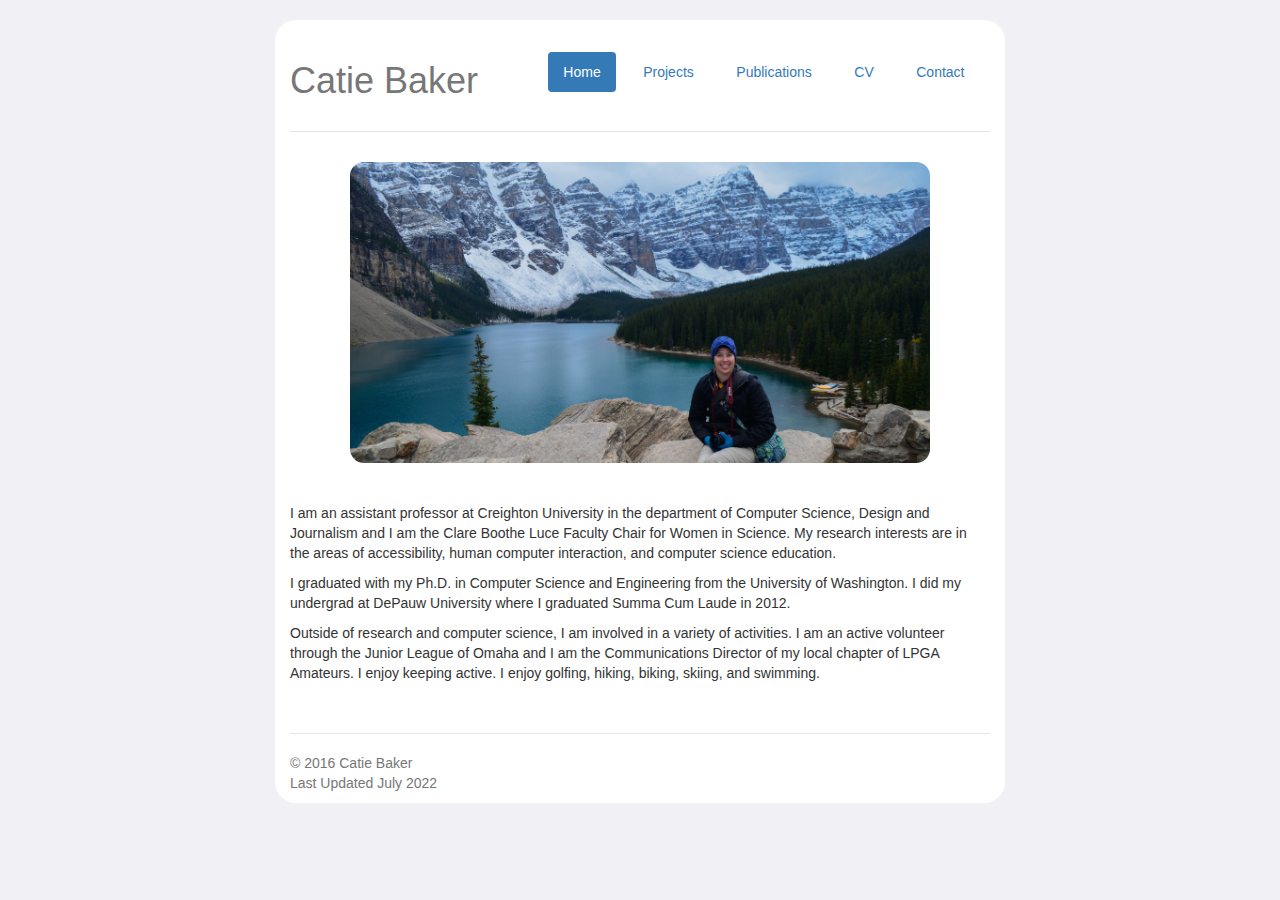
<file: index.html>
<!DOCTYPE html>
<html lang="en">
  <head>
    <meta charset="utf-8">
    <meta http-equiv="X-UA-Compatible" content="IE=edge">
    <meta name="viewport" content="width=device-width, initial-scale=1">
    <!-- The above 3 meta tags *must* come first in the head; any other head content must come *after* these tags -->
    <meta name="description" content="">
    <meta name="author" content="">
    <link rel="icon" href="../../favicon.ico">

    <title>Catie Baker</title>

    <!-- Bootstrap core CSS -->
    <link href="css/bootstrap.min.css" rel="stylesheet">

   

    <!-- Custom styles for this template -->
    <link href="jumbotron-narrow.css" rel="stylesheet">


    <!-- MY CSS FILE -->
    <link rel="stylesheet" type="text/css" href="CBstyle.css">

    <script src="https://ajax.googleapis.com/ajax/libs/jquery/1.12.0/jquery.min.js"></script>
    <script src="js/bootstrap.min.js"></script>
    <script>
  (function(i,s,o,g,r,a,m){i['GoogleAnalyticsObject']=r;i[r]=i[r]||function(){
  (i[r].q=i[r].q||[]).push(arguments)},i[r].l=1*new Date();a=s.createElement(o),
  m=s.getElementsByTagName(o)[0];a.async=1;a.src=g;m.parentNode.insertBefore(a,m)
  })(window,document,'script','https://www.google-analytics.com/analytics.js','ga');

  ga('create', 'UA-84008298-1', 'auto');
  ga('send', 'pageview');

</script>
   
    
  </head>

  <body>

    <div class="container">
      <div class="header clearfix">
        <nav>
          <ul class="nav nav-pills pull-right">
            <li class="active"><a href="index.html">Home</a></li>
            <li><a href="projects.html">Projects</a></li>
            <li><a href="pubs.html">Publications</a></li>
            <li><a href="CV.pdf">CV</a></li>
            <li><a href="contact.html">Contact</a></li>
          </ul>
        </nav>
        <h1 class="text-muted">Catie Baker</h1>
      </div>

        <!-- Home Page -->
        <div id="home">
          <!-- Main image -->
          <div class="jumbotron">
            <img src="narrow.jpg" alt="Catie in front of a lake and mountains">        
          </div>

          <div class="row marketing">
               <p> I am an assistant professor at Creighton University in the department of Computer Science, Design and Journalism and I am the Clare Boothe Luce Faculty Chair for Women in Science. My research interests are in the areas of accessibility, human computer interaction, and computer science education.</p>

               <p>I graduated with my Ph.D. in Computer Science and Engineering from the University of Washington. I did my undergrad at DePauw University where I graduated Summa Cum Laude in 2012. </p>

               <p>Outside of research and computer science, I am involved in a variety of activities. I am an active volunteer through the Junior League of Omaha and I am the Communications Director of my local chapter of LPGA Amateurs. I  enjoy keeping active. I enjoy golfing, hiking, biking, skiing, and swimming.
               </p>
          </div>
        </div> <!-- /home -->

       
      <footer class="footer">
        <p>&copy; 2016 Catie Baker <br>
            Last Updated July 2022</p>
      </footer>

    </div> <!-- /container -->


    </body>
</html>
</file>
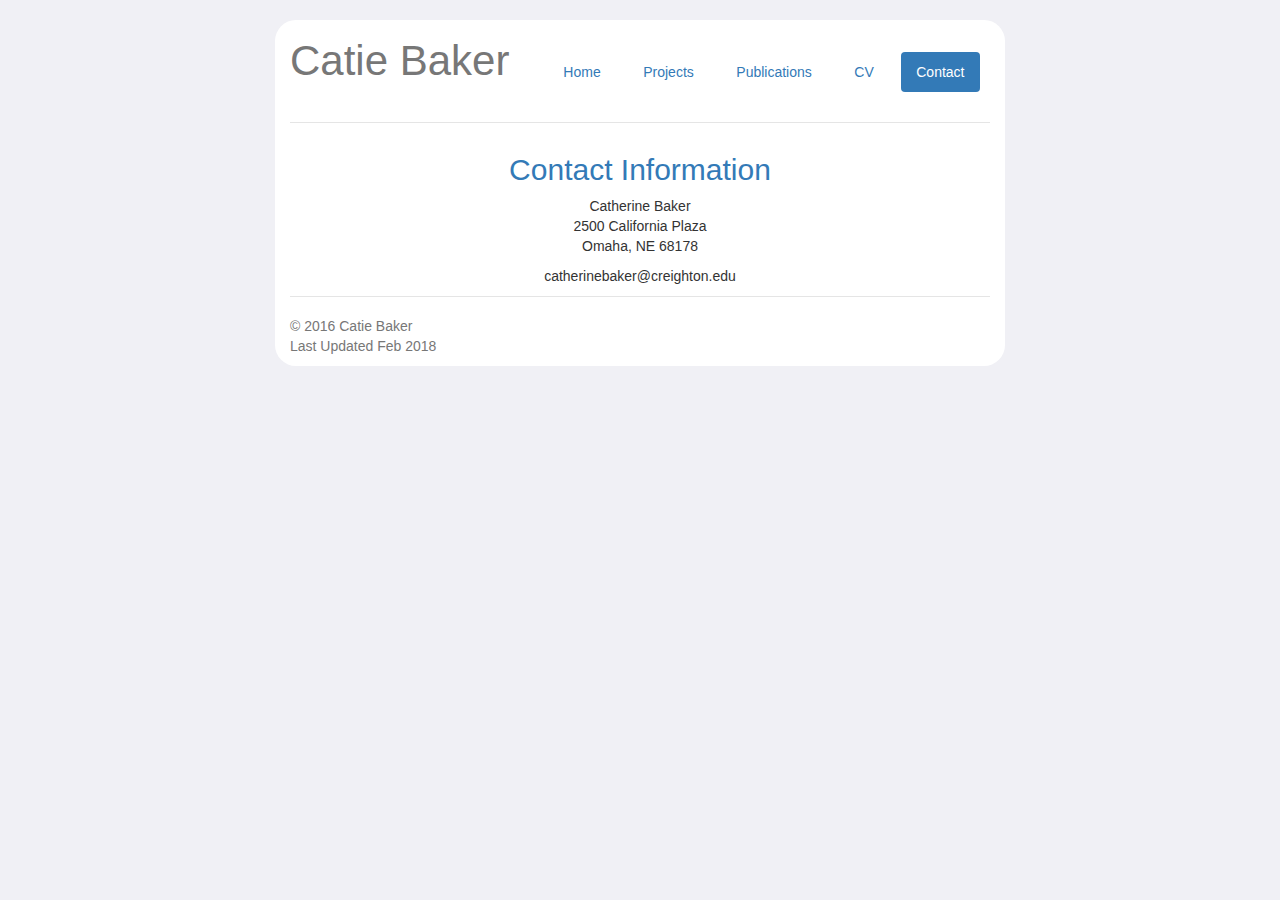
<file: contact.html>
<!DOCTYPE html>
<html lang="en">
  <head>
    <meta charset="utf-8">
    <meta http-equiv="X-UA-Compatible" content="IE=edge">
    <meta name="viewport" content="width=device-width, initial-scale=1">
    <!-- The above 3 meta tags *must* come first in the head; any other head content must come *after* these tags -->
    <meta name="description" content="">
    <meta name="author" content="">
    <link rel="icon" href="../../favicon.ico">

    <title>Contact - Catie Baker</title>

    <!-- Bootstrap core CSS -->
    <link href="css/bootstrap.min.css" rel="stylesheet">

   

    <!-- Custom styles for this template -->
    <link href="jumbotron-narrow.css" rel="stylesheet">


    <!-- MY CSS FILE -->
    <link rel="stylesheet" type="text/css" href="CBstyle.css">

    <script src="https://ajax.googleapis.com/ajax/libs/jquery/1.12.0/jquery.min.js"></script>
    <script src="js/bootstrap.min.js"></script>
    <script>
  (function(i,s,o,g,r,a,m){i['GoogleAnalyticsObject']=r;i[r]=i[r]||function(){
  (i[r].q=i[r].q||[]).push(arguments)},i[r].l=1*new Date();a=s.createElement(o),
  m=s.getElementsByTagName(o)[0];a.async=1;a.src=g;m.parentNode.insertBefore(a,m)
  })(window,document,'script','https://www.google-analytics.com/analytics.js','ga');

  ga('create', 'UA-84008298-1', 'auto');
  ga('send', 'pageview');

</script>
   
    
  </head>

  <body>

    <div class="container">
      <div class="header clearfix">
        <nav>
          <ul class="nav nav-pills pull-right">
            <li><a href="index.html">Home</a></li>
            <li><a href="projects.html">Projects</a></li>
            <li><a href="pubs.html">Publications</a></li>
            <li><a href="CV.pdf">CV</a></li>
            <li class="active"><a href="contact.html">Contact</a></li>
    
          </ul>
        </nav>
        <h3 class="text-muted">Catie Baker</h3>
      </div>
       
      

        <!-- Contact Page -->
        <div id="contact">
          <h2>Contact Information</h2>
          <p>Catherine Baker<br>
          2500 California Plaza <br>
          Omaha, NE 68178<br>
          </p>

          <p>
            catherinebaker@creighton.edu
          </p>


        </div><!-- /contact -->
     
      <footer class="footer">
        <p>&copy; 2016 Catie Baker <br>
            Last Updated Feb 2018</p>
      </footer>

    </div> <!-- /container -->


    </body>
</html>
</file>
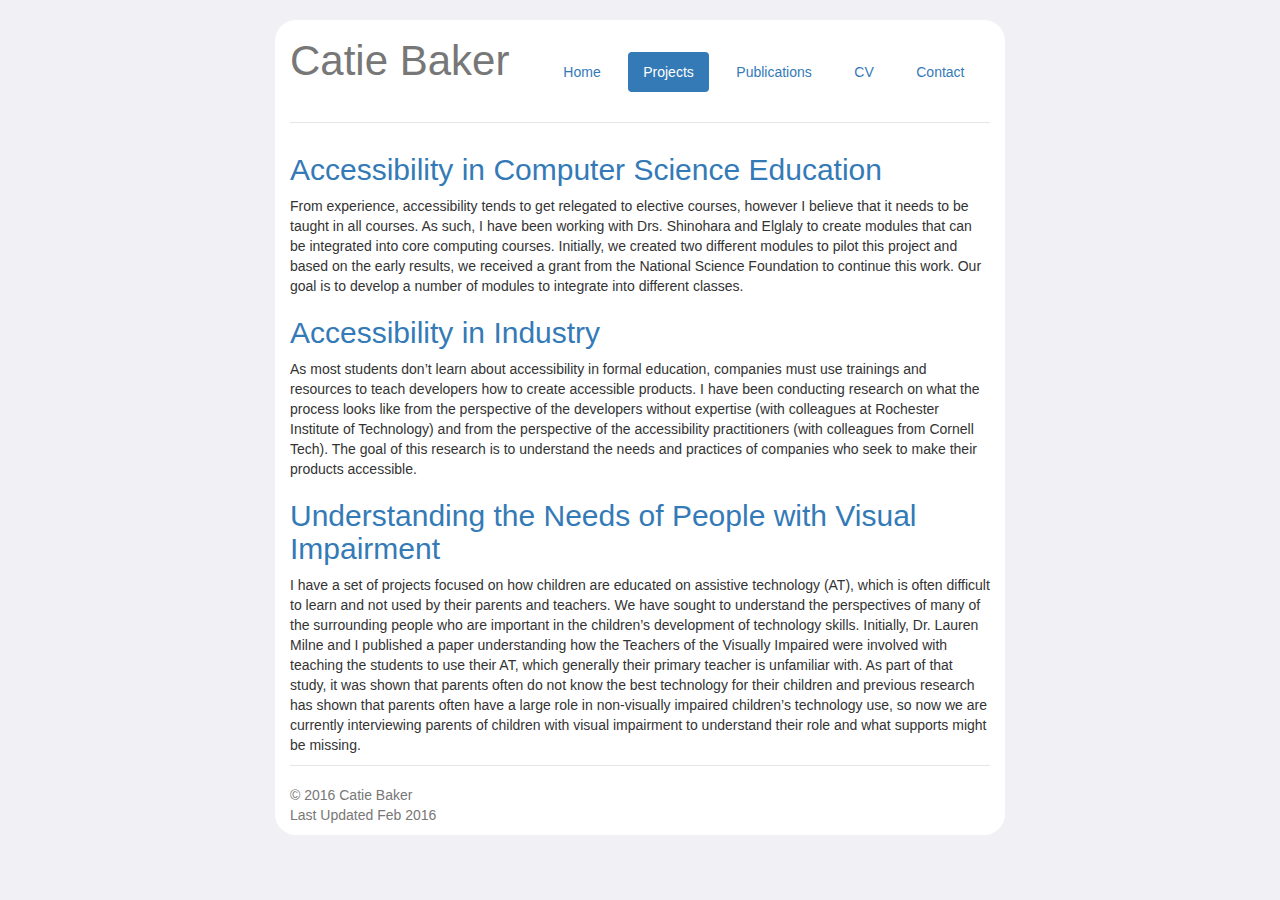
<file: projects.html>
<!DOCTYPE html>
<html lang="en">
  <head>
    <meta charset="utf-8">
    <meta http-equiv="X-UA-Compatible" content="IE=edge">
    <meta name="viewport" content="width=device-width, initial-scale=1">
    <!-- The above 3 meta tags *must* come first in the head; any other head content must come *after* these tags -->
    <meta name="description" content="">
    <meta name="author" content="">
    <link rel="icon" href="../../favicon.ico">

    <title>Catie Baker</title>

    <!-- Bootstrap core CSS -->
    <link href="css/bootstrap.min.css" rel="stylesheet">

   

    <!-- Custom styles for this template -->
    <link href="jumbotron-narrow.css" rel="stylesheet">


    <!-- MY CSS FILE -->
    <link rel="stylesheet" type="text/css" href="CBstyle.css">

    <script src="https://ajax.googleapis.com/ajax/libs/jquery/1.12.0/jquery.min.js"></script>
    <script src="js/bootstrap.min.js"></script>
    <script>
  (function(i,s,o,g,r,a,m){i['GoogleAnalyticsObject']=r;i[r]=i[r]||function(){
  (i[r].q=i[r].q||[]).push(arguments)},i[r].l=1*new Date();a=s.createElement(o),
  m=s.getElementsByTagName(o)[0];a.async=1;a.src=g;m.parentNode.insertBefore(a,m)
  })(window,document,'script','https://www.google-analytics.com/analytics.js','ga');

  ga('create', 'UA-84008298-1', 'auto');
  ga('send', 'pageview');

</script>
   
    
  </head>

  <body>

    <div class="container">
      <div class="header clearfix">
        <nav>
          <ul class="nav nav-pills pull-right">
            <li><a href="index.html">Home</a></li>
            <li class="active"><a href="projects.html">Projects</a></li>
            <li><a href="pubs.html">Publications</a></li>
            <li><a href="CV.pdf">CV</a></li>
            <li><a href="contact.html">Contact</a></li>
         
          </ul>
        </nav>
        <h3 class="text-muted">Catie Baker</h3>
      </div>
       
      <!-- projects page -->
        <div id="projects">
            <div class="A11y Education">
            <h2>Accessibility in Computer Science Education</h2>
            <p></p>
            <p>From experience, accessibility tends to get relegated to elective courses, however I believe that it needs to be taught in all courses. As such, I have been working with Drs. Shinohara and Elglaly to create modules that can be integrated into core computing courses. Initially, we created two different modules to pilot this project and based on the early results, we received a grant from the National Science Foundation to continue this work. Our goal is to develop a number of modules to integrate into different classes.</p>

          </div>
            
          <div class="industry">
            <h2>Accessibility in Industry</h2>
            <p></p>
            <p>As most students don’t learn about accessibility in formal education, companies must use trainings and resources to teach developers how to create accessible products. I have been conducting research on what the process looks like from the perspective of the developers without expertise (with colleagues at Rochester Institute of Technology) and from the perspective of the accessibility practitioners (with colleagues from Cornell Tech).  The goal of this research is to understand the needs and practices of companies who seek to make their products accessible. </p>

          </div>
          <div class="VI">
            <h2>Understanding the Needs of People with Visual Impairment</h2>
            <p></p>
            <p>I have a set of projects  focused on how children are educated on assistive technology (AT), which is often difficult to learn and not used by their parents and teachers. We have sought to understand the perspectives of many of the surrounding people who are important in the children’s development of technology skills. Initially, Dr. Lauren Milne and I published a paper understanding how the Teachers of the Visually Impaired were involved with teaching the students to use their AT, which generally their primary teacher is unfamiliar with. As part of that study, it was shown that parents often do not know the best technology for their children and previous research has shown that parents often have a large role in non-visually impaired children’s technology use, so now we are currently interviewing parents of children with visual impairment to understand their role and what supports might be missing.
            </p>  

          </div>
        </div><!-- /projects -->
          
      

      <footer class="footer">
        <p>&copy; 2016 Catie Baker <br>
            Last Updated Feb 2016</p>
      </footer>

    </div> <!-- /container -->


    </body>
</html>
</file>
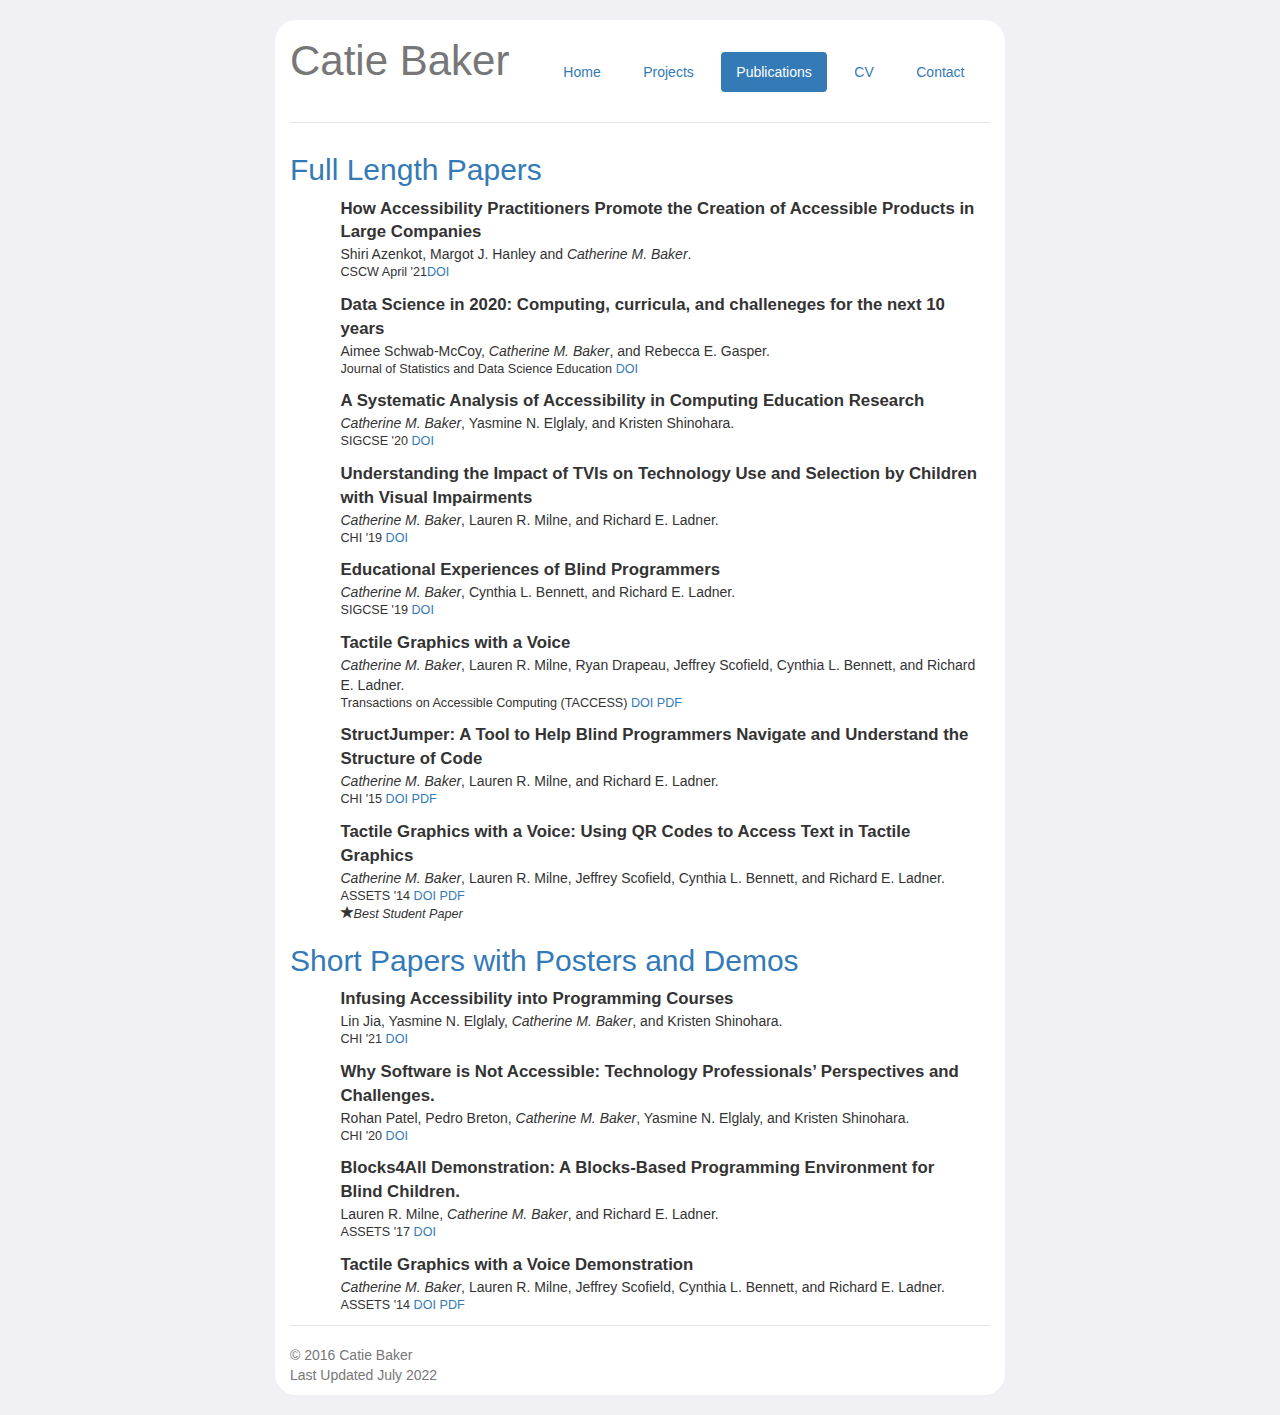
<file: pubs.html>
<!DOCTYPE html>
<html lang="en">
  <head>
    <meta charset="utf-8">
    <meta http-equiv="X-UA-Compatible" content="IE=edge">
    <meta name="viewport" content="width=device-width, initial-scale=1">
    <!-- The above 3 meta tags *must* come first in the head; any other head content must come *after* these tags -->
    <meta name="description" content="">
    <meta name="author" content="">
    <link rel="icon" href="../../favicon.ico">

    <title>Publications - Catie Baker</title>

    <!-- Bootstrap core CSS -->
    <link href="css/bootstrap.min.css" rel="stylesheet">

   

    <!-- Custom styles for this template -->
    <link href="jumbotron-narrow.css" rel="stylesheet">


    <!-- MY CSS FILE -->
    <link rel="stylesheet" type="text/css" href="CBstyle.css">

    <script src="https://ajax.googleapis.com/ajax/libs/jquery/1.12.0/jquery.min.js"></script>
    <script src="js/bootstrap.min.js"></script>
    <script>
  (function(i,s,o,g,r,a,m){i['GoogleAnalyticsObject']=r;i[r]=i[r]||function(){
  (i[r].q=i[r].q||[]).push(arguments)},i[r].l=1*new Date();a=s.createElement(o),
  m=s.getElementsByTagName(o)[0];a.async=1;a.src=g;m.parentNode.insertBefore(a,m)
  })(window,document,'script','https://www.google-analytics.com/analytics.js','ga');

  ga('create', 'UA-84008298-1', 'auto');
  ga('send', 'pageview');

</script>
   
    
  </head>

  <body>

    <div class="container">
      <div class="header clearfix">
        <nav>
          <ul class="nav nav-pills pull-right">
            <li><a href="index.html">Home</a></li>
            <li><a href="projects.html">Projects</a></li>
            <li class="active"><a href="pubs.html">Publications</a></li>
            <li><a href="CV.pdf">CV</a></li>
            <li><a href="contact.html">Contact</a></li>
            
          </ul>
        </nav>
        <h3 class="text-muted">Catie Baker</h3>
      </div>
       
      
          
        <!-- publications page -->
        <div id="publications">
          <h2>Full Length Papers</h2>
          <ul>
              <li>
                <div class="pub">
                    <strong>How Accessibility Practitioners Promote the Creation of Accessible Products in Large Companies</strong><br>
                    Shiri Azenkot, Margot J. Hanley and <em>Catherine M. Baker</em>. <br>
                    <div class="conf">CSCW April '21<a href="https://dl.acm.org/doi/10.1145/3449222?cid=81458642818">DOI</a> </div>
                  </div>
            </li>
              <li>
                <div class="pub">
                    <strong>Data Science in 2020: Computing, curricula, and challeneges for the next 10 years</strong><br>
                    Aimee Schwab-McCoy, <em>Catherine M. Baker</em>, and Rebecca E. Gasper. <br>
                    <div class="conf">Journal of Statistics and Data Science Education <a href="https://www.tandfonline.com/doi/full/10.1080/10691898.2020.1851159">DOI</a> </div>
                  </div>
            </li>
              <li>
                <div class="pub">
                    <strong>A Systematic Analysis of Accessibility in Computing Education Research</strong><br>
                    <em>Catherine M. Baker</em>, Yasmine N. Elglaly, and Kristen Shinohara. <br>
                    <div class="conf">SIGCSE '20 <a href="https://dl.acm.org/doi/10.1145/3328778.3366843?cid=81458642818">DOI</a> </div>
                  </div>
            </li>
              <li>
                <div class="pub">
                    <strong>Understanding the Impact of TVIs on Technology Use and Selection by Children with Visual Impairments</strong><br>
                    <em>Catherine M. Baker</em>, Lauren R. Milne, and Richard E. Ladner. <br>
                    <div class="conf">CHI '19 <a href="https://dl.acm.org/doi/10.1145/3290605.3300654?cid=81458642818">DOI</a> </div>
                  </div>
            </li>
            <li>
                <div class="pub">
                    <strong>Educational Experiences of Blind Programmers</strong><br>
                    <em>Catherine M. Baker</em>, Cynthia L. Bennett, and Richard E. Ladner. <br>
                    <div class="conf">SIGCSE '19 <a href="https://dl.acm.org/doi/10.1145/3287324.3287410?cid=81458642818">DOI</a> </div>
                  </div>
            </li>
            <li>
              <div class="pub">
                <strong>Tactile Graphics with a Voice</strong><br>
                <em>Catherine M. Baker</em>, Lauren R. Milne, Ryan Drapeau, Jeffrey Scofield, Cynthia L. Bennett, and Richard E. Ladner. <br>
                <div class="conf">Transactions on Accessible Computing (TACCESS) <a href="http://dx.doi.org/10.1145/2854005">DOI</a> <a href="TGV_TACCESS.pdf">PDF</a></div>
              </div>
            </li>
            <li>
              <div class="pub">
                <strong>StructJumper: A Tool to Help Blind Programmers Navigate and Understand the Structure of Code</strong><br>
                <em>Catherine M. Baker</em>, Lauren R. Milne, and Richard E. Ladner.<br> 
                <div class="conf">CHI '15 <a href="http://dx.doi.org/10.1145/2702123.2702589">DOI</a> <a href="StructJumper.pdf">PDF</a></div>
              </div>
            </li>
            <li>
              <div class="pub">
                <strong>Tactile Graphics with a Voice: Using QR Codes to Access Text in Tactile Graphics</strong><br>
                <em>Catherine M. Baker</em>, Lauren R. Milne, Jeffrey Scofield, Cynthia L. Bennett, and Richard E. Ladner.<br>
                <div class="conf">ASSETS '14 <a href="http://dx.doi.org/10.1145/2661334.2661366">DOI</a> <a href="TGV.pdf">PDF</a><br>
                <span class="glyphicon glyphicon-star" aria-hidden="true"></span><em>Best Student Paper</em></div>
                
              </div>
            </li>
            
          </ul>
          <h2>Short Papers with Posters and Demos</h2>
          <ul>
              <li>
                <div class="pub">
                  <strong>Infusing Accessibility into Programming Courses</strong><br>
                  Lin Jia, Yasmine N. Elglaly, <em>Catherine M. Baker</em>, and Kristen Shinohara. <br>
                  <div class="conf">CHI '21 <a href="https://dl.acm.org/doi/10.1145/3411763.3451625?cid=81458642818">DOI</a> </div>
                </div>
              </li>
              
              <li>
                <div class="pub">
                  <strong>Why Software is Not Accessible: Technology Professionals’ Perspectives and Challenges.</strong><br>
                  Rohan Patel, Pedro Breton, <em>Catherine M. Baker</em>, Yasmine N. Elglaly, and Kristen Shinohara. <br>
                  <div class="conf">CHI '20 <a href="https://dl.acm.org/doi/10.1145/3334480.3383103?cid=81458642818">DOI</a> </div>
                </div>
              </li>
              
              <li>
                <div class="pub">
                  <strong>Blocks4All Demonstration: A Blocks-Based Programming Environment for Blind Children.</strong><br>
                  Lauren R. Milne, <em>Catherine M. Baker</em>, and Richard E. Ladner. <br>
                  <div class="conf">ASSETS '17 <a href="https://doi.org/10.1145/3132525.3134774">DOI</a> </div>
                </div>
              </li>
              <li>
              <div class="pub">
                <strong>Tactile Graphics with a Voice Demonstration</strong><br>
                <em>Catherine M. Baker</em>, Lauren R. Milne, Jeffrey Scofield, Cynthia L. Bennett, and Richard E. Ladner. <br>
                <div class="conf">ASSETS '14 <a href="http://dx.doi.org/10.1145/2661334.2661349">DOI</a> <a href="TGVDemo.pdf">PDF</a></div>
              </div>
            </li>
          </ul>
        </div><!-- /publications -->

      <footer class="footer">
        <p>&copy; 2016 Catie Baker <br>
            Last Updated July 2022</p>
      </footer>

    </div> <!-- /container -->


    </body>
</html>
</file>
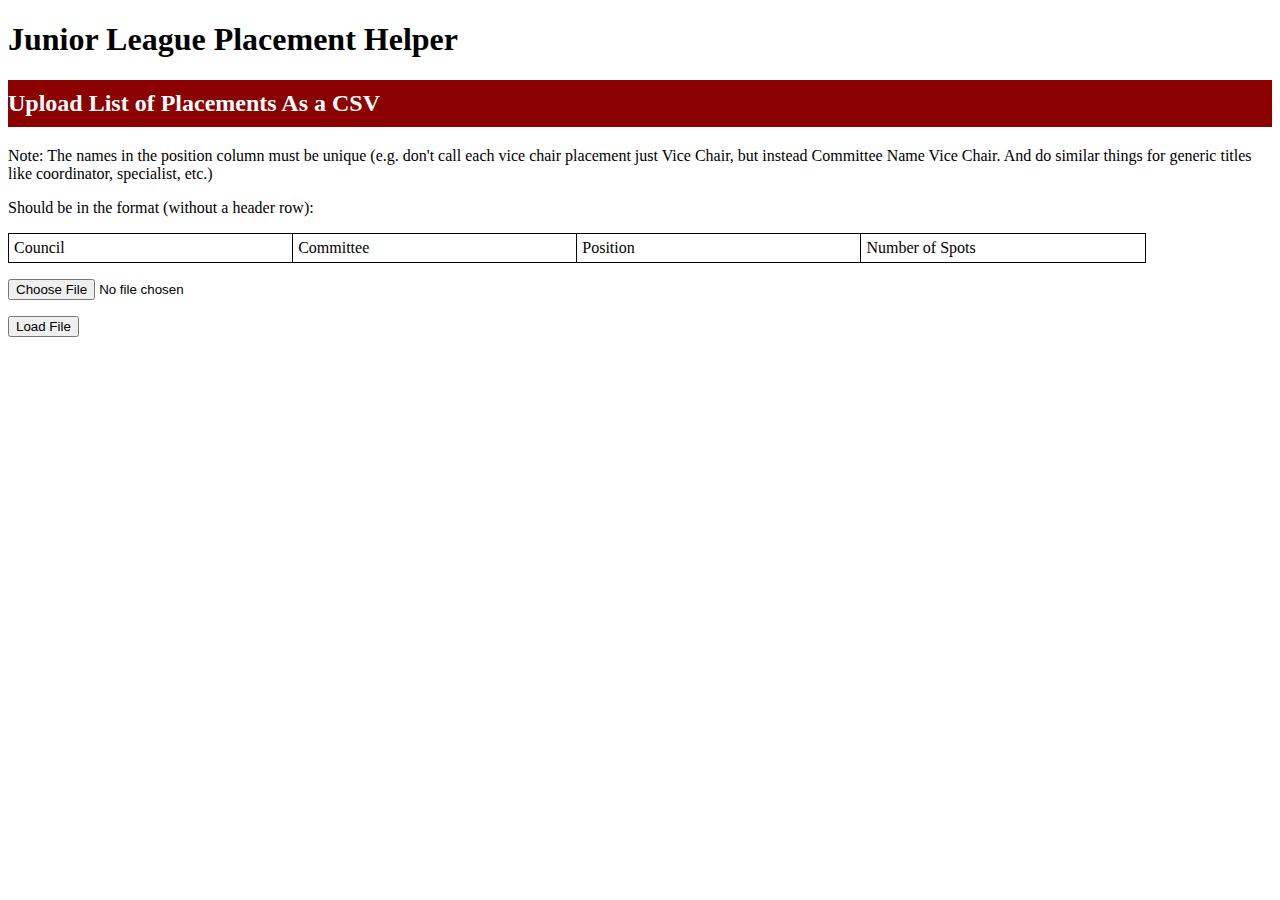
<file: PlacementHelper/placement.html>
<!DOCTYPE html>
<html>
    <head>
        <link rel="stylesheet" href="style.css">

        <title>Junior League Placement Helper</title>
        <script type="text/javascript" src="papaparse.min.js"></script>
        <script type="text/javascript" src="Rankings.js"></script>
        <script>
            const rankings = new PlacementRankings();

            function ParseRoles (roleFile) {
                return new Promise((resolve, reject) => {
                    Papa.parse(roleFile, {
                        skipEmptyLines: true,
                        complete: function(result) {
                            LoadRoles(result.data);
                        }
                    });
                });
            }

            function ParseRankings(rankingFile){
                return new Promise((resolve, reject) => {
                    Papa.parse(rankingFile, {
                        skipEmptyLines: true,
                        complete: function(result) {
                            rankings.loadRankings(result.data);
                            DisplayRankings();
                        }
                    });
                });
            }

            function LoadRoles(data){
                rankings.loadRoles(data);
                GetRankings();
            }

            function GetRankings() {
                main.innerHTML = "<h2>Select List of Rankings as a CSV </h2>"+
                "<p>Note: The names of the placement must match those in the position column from the previous page exactly (e.g. same capitialization and spelling). This website assumes that an individual only ranked 10 placements at most (less is fine) and that all names are unique.</p>"+
                "<p>Should be in format (without the header row): </p>"+
                "<table><tr><td>Name</td><td>Position</td><td>Rank</td></tr></table>"+
                "<p><input type='file' id='rankInput'></p>"+
                "<button onclick='TriggerRankingInput()'>Load Files</button>";
            }
            function DisplayRankings() {
                main.innerHTML = rankings.display();
            }

            function TriggerRoleInput() {
                roleFile = roleInput.files[0];
                if(roleFile==null){
                    alert("Please select a file");
                    return;
                }
                ParseRoles(roleFile);
            }

            function TriggerRankingInput() {
                rankingFile = rankInput.files[0];
                if(rankingFile==null){
                    alert("Please select a file");
                    return;
                }
                ParseRankings(rankingFile);
            }

            function Assign(name,placement) {
                if(name=="" || placement==""){
                    alert("Please select both a person and a placment");
                    return;
                }
                rankings.assignPlacement(name, placement);
                DisplayRankings();
            }

            function Remove(name) {
                if(name==""){
                    alert("Please select a person to remove the placment of");
                    return;
                }
                rankings.removePlacement(name);
                DisplayRankings();
            }

            function DownloadCSVFile() {
                csv_data = rankings.getCSVPlacements();
                // Create CSV file object and feed
                // our csv_data into it
                CSVFile = new Blob([csv_data], {
                    type: "text/csv"
                });

                // Create to temporary link to initiate
                // download process
                let temp_link = document.createElement('a');

                // Download csv file
                temp_link.download = "placements.csv";
                let url = window.URL.createObjectURL(CSVFile);
                temp_link.href = url;

                // This link should not be displayed
                temp_link.style.display = "none";
                document.body.appendChild(temp_link);

                // Automatically click the link to
                // trigger download
                temp_link.click();
                document.body.removeChild(temp_link);
            }
        </script>
    </head>
    <body>
        <h1>Junior League Placement Helper</h1>
        <div id="main">
            <h2>Upload List of Placements As a CSV</h2>
            <p>Note: The names in the position column must be unique (e.g. don't call each vice chair placement just Vice Chair, but instead Committee Name Vice Chair. And do similar things for generic titles like coordinator, specialist, etc.)</p>
            <p>Should be in the format (without a header row): </p>
            <table><tr><td>Council</td><td>Committee</td><td>Position</td><td>Number of Spots</td></tr></table>
            <p><input type="file" id="roleInput"></p>
            <button onclick="TriggerRoleInput()">Load File</button>
            
  
        </div>
    </body>
</html>
</file>
<file: jumbotron-narrow.css>
/* Space out content a bit */
body {
  padding-top: 20px;
  padding-bottom: 20px;
}

/* Everything but the jumbotron gets side spacing for mobile first views */
.header,
.marketing,
.footer {
  padding-right: 15px;
  padding-left: 15px;
}

/* Custom page header */
.header {
  padding-bottom: 20px;
  border-bottom: 1px solid #e5e5e5;
}
/* Make the masthead heading the same height as the navigation */
.header h3 {
  margin-top: 0;
  margin-bottom: 0;
  line-height: 40px;
}

/* Custom page footer */
.footer {
  padding-top: 19px;
  color: #777;
  border-top: 1px solid #e5e5e5;
}

/* Customize container */
@media (min-width: 768px) {
  .container {
    max-width: 730px;
    background-color: white;
    border-radius: 1.5em;
  }
}
.container-narrow > hr {
  margin: 30px 0;
}

/* Main marketing message and sign up button */
.jumbotron {
  text-align: center;
}

/* Supporting marketing content */
.marketing {
  margin: 40px 0;
}
.marketing p + h4 {
  margin-top: 28px;
}

/* Responsive: Portrait tablets and up */
@media screen and (min-width: 768px) {
  /* Remove the padding we set earlier */
  .header,
  .marketing,
  .footer {
    padding-right: 0;
    padding-left: 0;
  }
  /* Space out the masthead */
  .header {
    margin-bottom: 30px;
  }
  /* Remove the bottom border on the jumbotron for visual effect */
  .jumbotron {
    border-bottom: 0;
  }
}
</file>
<file: CBstyle.css>
body{
	background-color: #f0f0f5;
}
.jumbotron{
	padding-top: 0;
	padding-left: 0;
	padding-right: 0;
	padding-bottom: 0;
	background-color: white;
}
.jumbotron img{
	width: 100%;
	border-radius: 1em;
}
h3{
	font-size: 3em;

}
.container{
	padding-top: 1.5em;
	background-color: white;
}
li{
	list-style-type: none;
	margin: .75em;
}

h2{
	color: #337ab7;
}
.pub strong{
	font-size: 1.2em;

}
.StructJumper{
	text-align: center;
}
.StructJumper p{
	text-align: justify;
}
.TGV{
	text-align: center;
}
.TGV p{
	text-align: justify;
}

#contact{
	text-align: center;
}
.conf{
	font-size: .9em;
}

.videoWrapper {
	position: relative;
	padding-bottom: 56.25%; /* 16:9 */
	padding-top: 25px;
	height: 0;
	width: 75%;
	margin: auto;
}
.videoWrapper iframe {
	position: absolute;
	top: 0;
	left: 0;
	width: 100%;
	height: 100%;
}
</file>
<file: PlacementHelper/style.css>
table, th, td {
    border: 1px solid black;
    border-collapse: collapse;
    padding: 5px;
  }

  table {
    table-layout: fixed;
    width: 90%;
  }

  h2 {
    background-color: darkred;
    color: white;
    padding-top: 10px;
    padding-bottom: 10px;
  }
  ul, ol {
    padding-left: 15px;
  }
</file>
